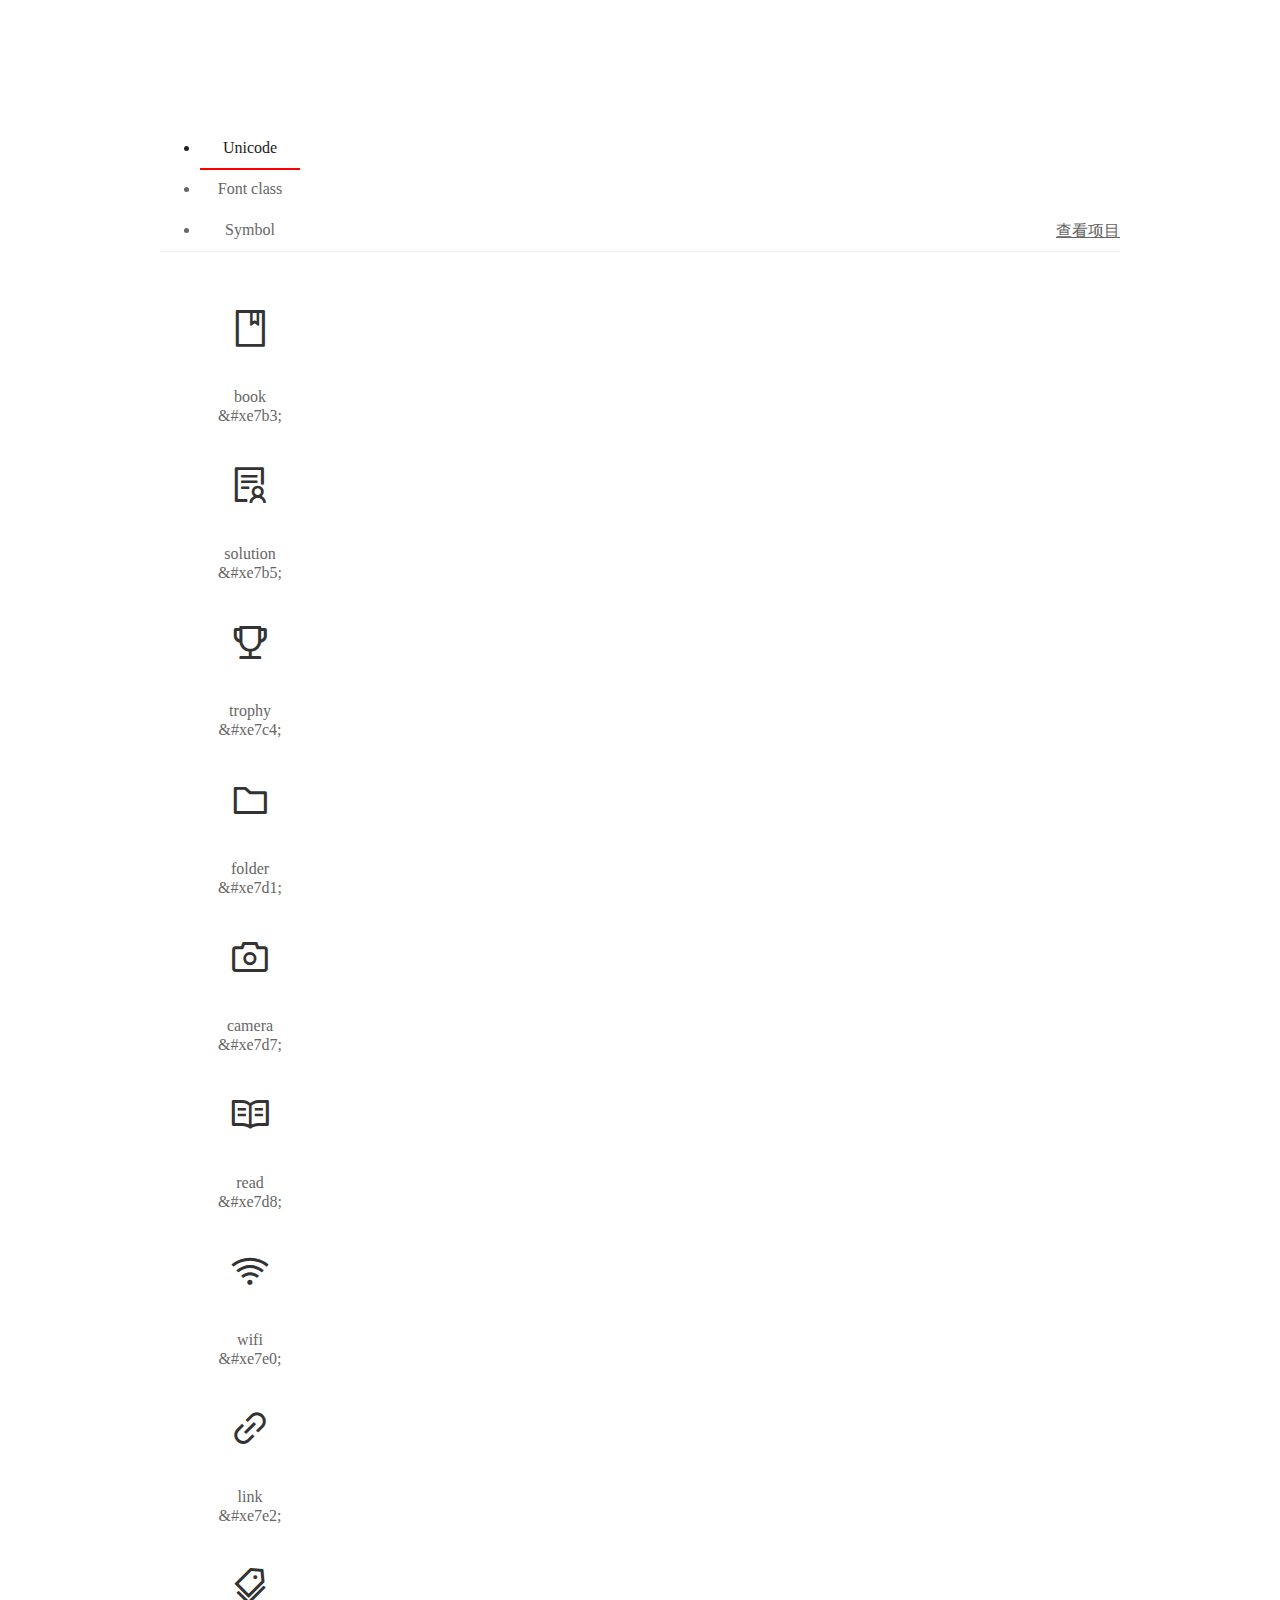
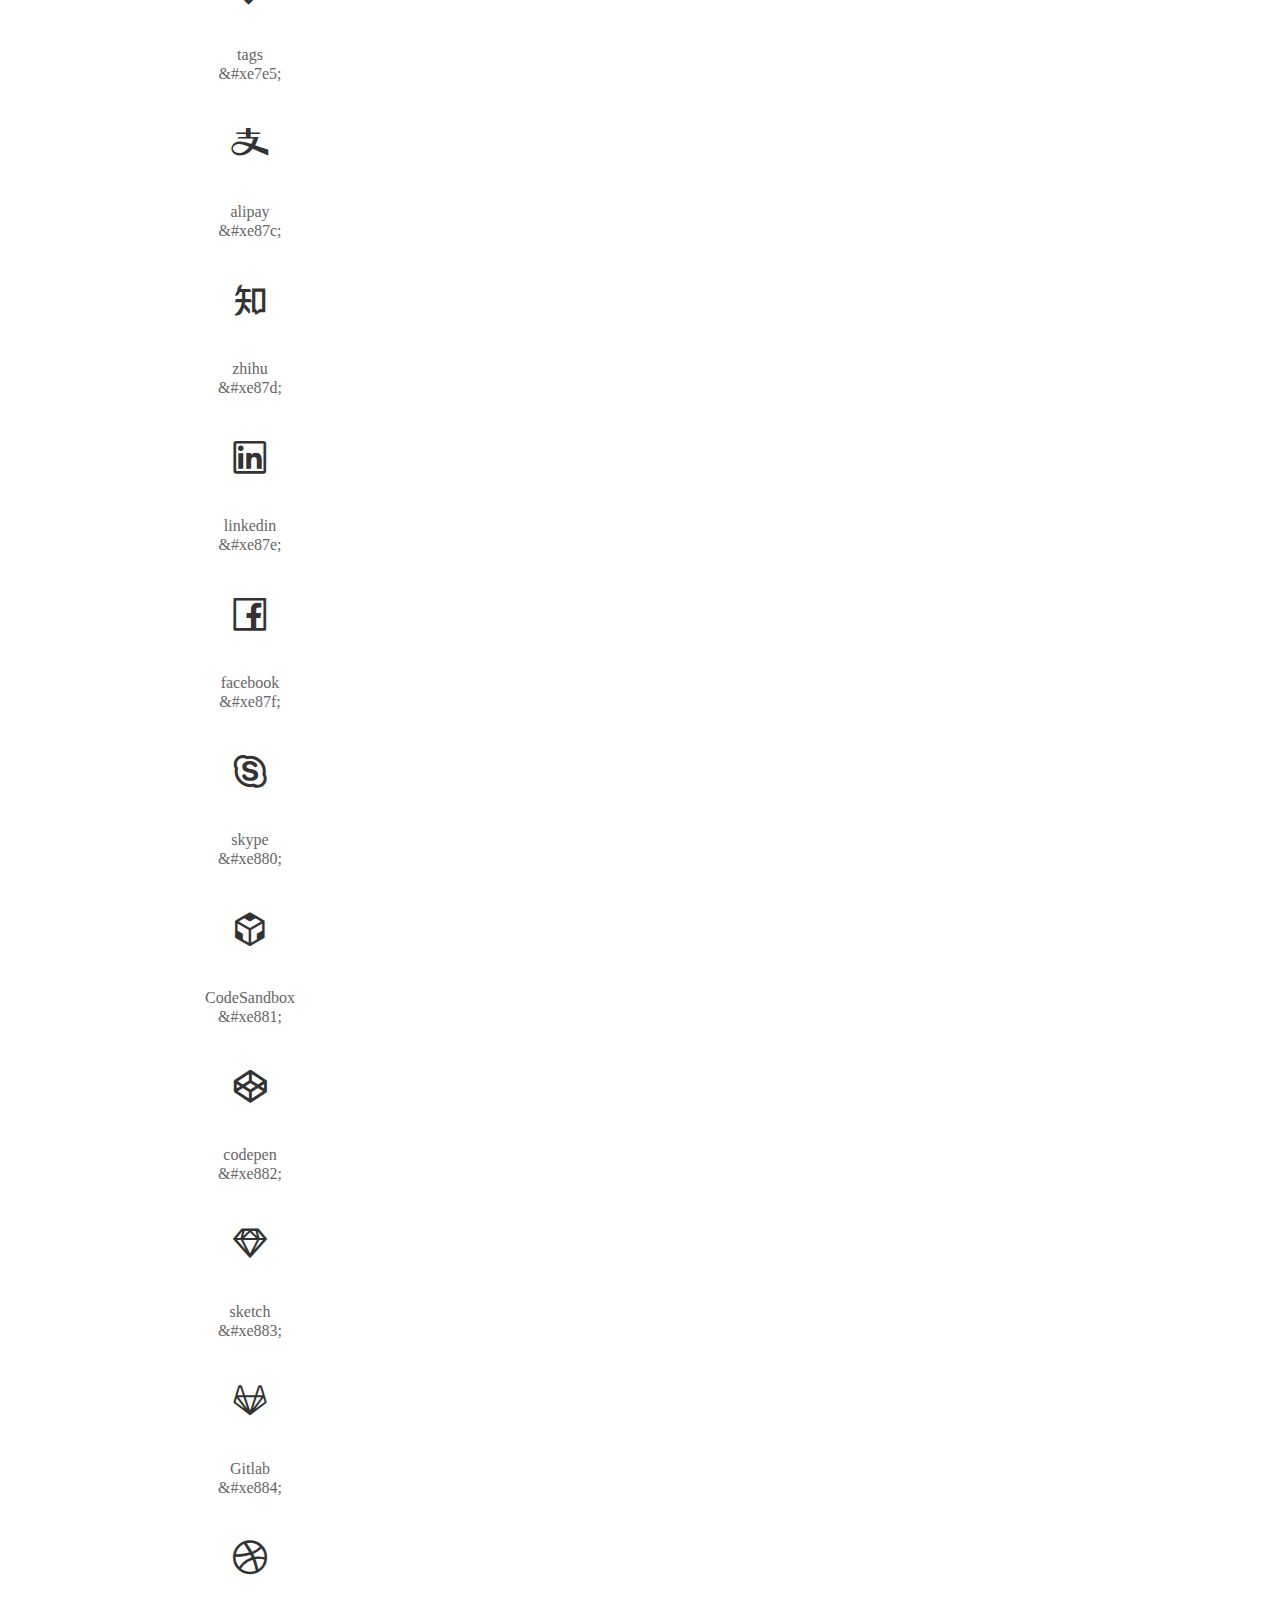
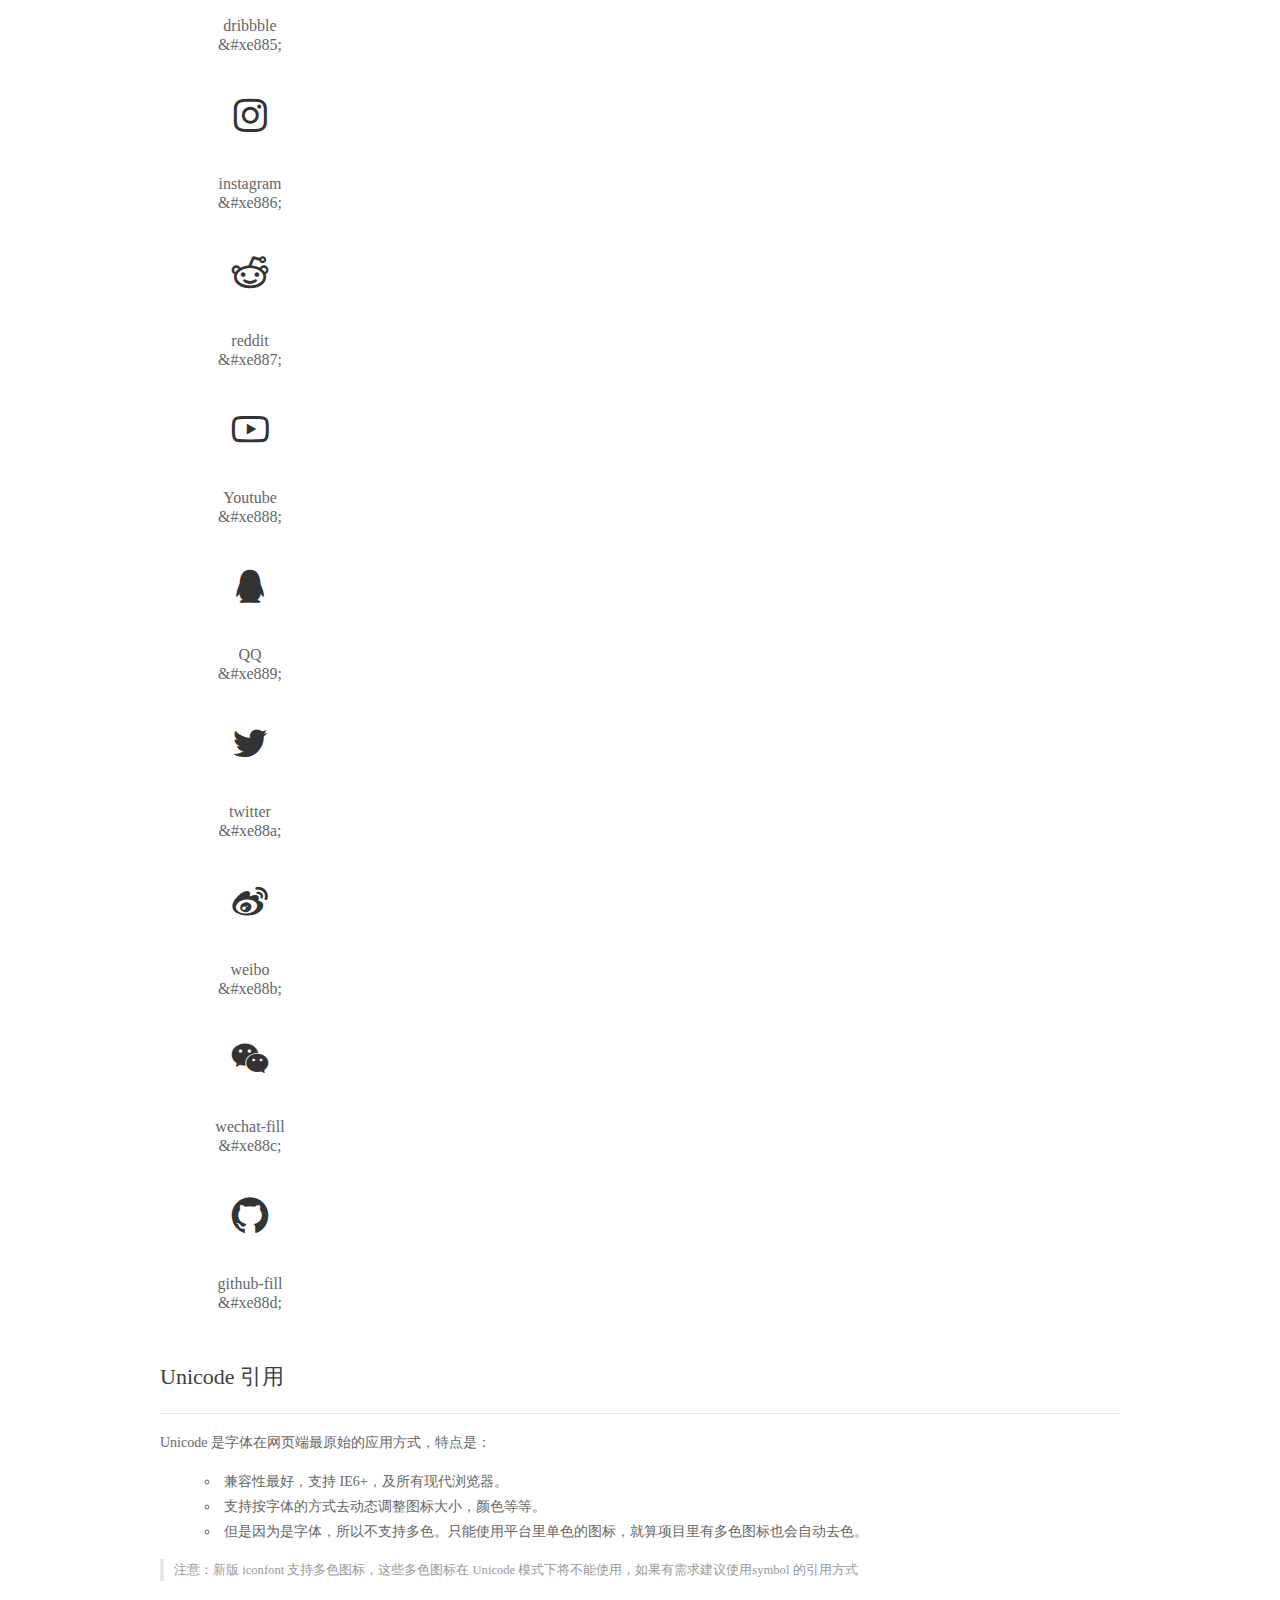
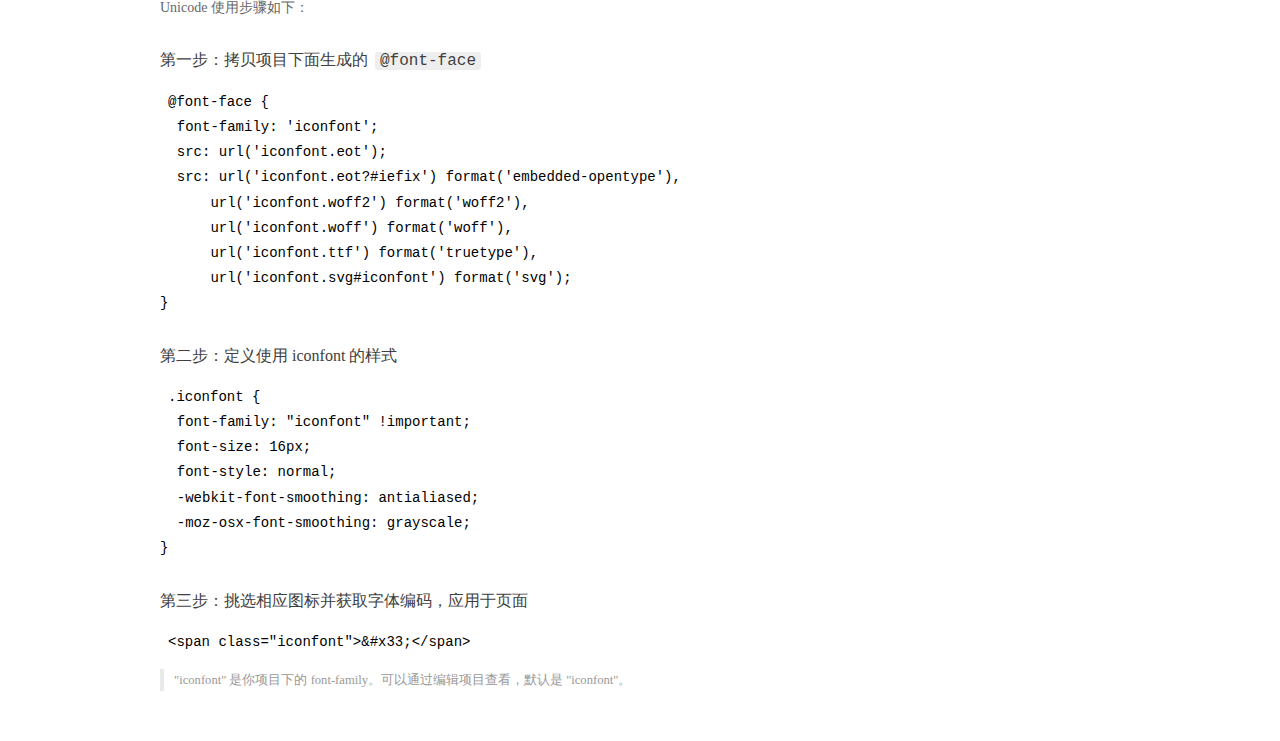
<file: fonts/iconfont/demo_index.html>
<!DOCTYPE html>
<html>
<head>
  <meta charset="utf-8"/>
  <title>IconFont Demo</title>
  <link rel="shortcut icon" href="https://gtms04.alicdn.com/tps/i4/TB1_oz6GVXXXXaFXpXXJDFnIXXX-64-64.ico" type="image/x-icon"/>
  <link rel="stylesheet" href="https://g.alicdn.com/thx/cube/1.3.2/cube.min.css">
  <link rel="stylesheet" href="demo.css">
  <link rel="stylesheet" href="iconfont.css">
  <script src="iconfont.js"></script>
  <!-- jQuery -->
  <script src="https://a1.alicdn.com/oss/uploads/2018/12/26/7bfddb60-08e8-11e9-9b04-53e73bb6408b.js"></script>
  <!-- 代码高亮 -->
  <script src="https://a1.alicdn.com/oss/uploads/2018/12/26/a3f714d0-08e6-11e9-8a15-ebf944d7534c.js"></script>
<meta name="generator" content="Hexo 4.2.0"></head>
<body>
  <div class="main">
    <h1 class="logo"><a href="https://www.iconfont.cn/" title="iconfont 首页" target="_blank">&#xe86b;</a></h1>
    <div class="nav-tabs">
      <ul id="tabs" class="dib-box">
        <li class="dib active"><span>Unicode</span></li>
        <li class="dib"><span>Font class</span></li>
        <li class="dib"><span>Symbol</span></li>
      </ul>
      
      <a href="https://www.iconfont.cn/manage/index?manage_type=myprojects&projectId=1232073" target="_blank" class="nav-more">查看项目</a>
      
    </div>
    <div class="tab-container">
      <div class="content unicode" style="display: block;">
          <ul class="icon_lists dib-box">
          
            <li class="dib">
              <span class="icon iconfont">&#xe7b3;</span>
                <div class="name">book</div>
                <div class="code-name">&amp;#xe7b3;</div>
              </li>
          
            <li class="dib">
              <span class="icon iconfont">&#xe7b5;</span>
                <div class="name">solution</div>
                <div class="code-name">&amp;#xe7b5;</div>
              </li>
          
            <li class="dib">
              <span class="icon iconfont">&#xe7c4;</span>
                <div class="name">trophy</div>
                <div class="code-name">&amp;#xe7c4;</div>
              </li>
          
            <li class="dib">
              <span class="icon iconfont">&#xe7d1;</span>
                <div class="name">folder</div>
                <div class="code-name">&amp;#xe7d1;</div>
              </li>
          
            <li class="dib">
              <span class="icon iconfont">&#xe7d7;</span>
                <div class="name">camera</div>
                <div class="code-name">&amp;#xe7d7;</div>
              </li>
          
            <li class="dib">
              <span class="icon iconfont">&#xe7d8;</span>
                <div class="name">read</div>
                <div class="code-name">&amp;#xe7d8;</div>
              </li>
          
            <li class="dib">
              <span class="icon iconfont">&#xe7e0;</span>
                <div class="name">wifi</div>
                <div class="code-name">&amp;#xe7e0;</div>
              </li>
          
            <li class="dib">
              <span class="icon iconfont">&#xe7e2;</span>
                <div class="name">link</div>
                <div class="code-name">&amp;#xe7e2;</div>
              </li>
          
            <li class="dib">
              <span class="icon iconfont">&#xe7e5;</span>
                <div class="name">tags</div>
                <div class="code-name">&amp;#xe7e5;</div>
              </li>
          
            <li class="dib">
              <span class="icon iconfont">&#xe87c;</span>
                <div class="name">alipay</div>
                <div class="code-name">&amp;#xe87c;</div>
              </li>
          
            <li class="dib">
              <span class="icon iconfont">&#xe87d;</span>
                <div class="name">zhihu</div>
                <div class="code-name">&amp;#xe87d;</div>
              </li>
          
            <li class="dib">
              <span class="icon iconfont">&#xe87e;</span>
                <div class="name">linkedin</div>
                <div class="code-name">&amp;#xe87e;</div>
              </li>
          
            <li class="dib">
              <span class="icon iconfont">&#xe87f;</span>
                <div class="name">facebook</div>
                <div class="code-name">&amp;#xe87f;</div>
              </li>
          
            <li class="dib">
              <span class="icon iconfont">&#xe880;</span>
                <div class="name">skype</div>
                <div class="code-name">&amp;#xe880;</div>
              </li>
          
            <li class="dib">
              <span class="icon iconfont">&#xe881;</span>
                <div class="name">CodeSandbox</div>
                <div class="code-name">&amp;#xe881;</div>
              </li>
          
            <li class="dib">
              <span class="icon iconfont">&#xe882;</span>
                <div class="name">codepen</div>
                <div class="code-name">&amp;#xe882;</div>
              </li>
          
            <li class="dib">
              <span class="icon iconfont">&#xe883;</span>
                <div class="name">sketch</div>
                <div class="code-name">&amp;#xe883;</div>
              </li>
          
            <li class="dib">
              <span class="icon iconfont">&#xe884;</span>
                <div class="name">Gitlab</div>
                <div class="code-name">&amp;#xe884;</div>
              </li>
          
            <li class="dib">
              <span class="icon iconfont">&#xe885;</span>
                <div class="name">dribbble</div>
                <div class="code-name">&amp;#xe885;</div>
              </li>
          
            <li class="dib">
              <span class="icon iconfont">&#xe886;</span>
                <div class="name">instagram</div>
                <div class="code-name">&amp;#xe886;</div>
              </li>
          
            <li class="dib">
              <span class="icon iconfont">&#xe887;</span>
                <div class="name">reddit</div>
                <div class="code-name">&amp;#xe887;</div>
              </li>
          
            <li class="dib">
              <span class="icon iconfont">&#xe888;</span>
                <div class="name">Youtube</div>
                <div class="code-name">&amp;#xe888;</div>
              </li>
          
            <li class="dib">
              <span class="icon iconfont">&#xe889;</span>
                <div class="name">QQ</div>
                <div class="code-name">&amp;#xe889;</div>
              </li>
          
            <li class="dib">
              <span class="icon iconfont">&#xe88a;</span>
                <div class="name">twitter</div>
                <div class="code-name">&amp;#xe88a;</div>
              </li>
          
            <li class="dib">
              <span class="icon iconfont">&#xe88b;</span>
                <div class="name">weibo</div>
                <div class="code-name">&amp;#xe88b;</div>
              </li>
          
            <li class="dib">
              <span class="icon iconfont">&#xe88c;</span>
                <div class="name">wechat-fill</div>
                <div class="code-name">&amp;#xe88c;</div>
              </li>
          
            <li class="dib">
              <span class="icon iconfont">&#xe88d;</span>
                <div class="name">github-fill</div>
                <div class="code-name">&amp;#xe88d;</div>
              </li>
          
          </ul>
          <div class="article markdown">
          <h2 id="unicode-">Unicode 引用</h2>
          <hr>

          <p>Unicode 是字体在网页端最原始的应用方式，特点是：</p>
          <ul>
            <li>兼容性最好，支持 IE6+，及所有现代浏览器。</li>
            <li>支持按字体的方式去动态调整图标大小，颜色等等。</li>
            <li>但是因为是字体，所以不支持多色。只能使用平台里单色的图标，就算项目里有多色图标也会自动去色。</li>
          </ul>
          <blockquote>
            <p>注意：新版 iconfont 支持多色图标，这些多色图标在 Unicode 模式下将不能使用，如果有需求建议使用symbol 的引用方式</p>
          </blockquote>
          <p>Unicode 使用步骤如下：</p>
          <h3 id="-font-face">第一步：拷贝项目下面生成的 <code>@font-face</code></h3>
<pre><code class="language-css"
>@font-face {
  font-family: 'iconfont';
  src: url('iconfont.eot');
  src: url('iconfont.eot?#iefix') format('embedded-opentype'),
      url('iconfont.woff2') format('woff2'),
      url('iconfont.woff') format('woff'),
      url('iconfont.ttf') format('truetype'),
      url('iconfont.svg#iconfont') format('svg');
}
</code></pre>
          <h3 id="-iconfont-">第二步：定义使用 iconfont 的样式</h3>
<pre><code class="language-css"
>.iconfont {
  font-family: "iconfont" !important;
  font-size: 16px;
  font-style: normal;
  -webkit-font-smoothing: antialiased;
  -moz-osx-font-smoothing: grayscale;
}
</code></pre>
          <h3 id="-">第三步：挑选相应图标并获取字体编码，应用于页面</h3>
<pre>
<code class="language-html"
>&lt;span class="iconfont"&gt;&amp;#x33;&lt;/span&gt;
</code></pre>
          <blockquote>
            <p>"iconfont" 是你项目下的 font-family。可以通过编辑项目查看，默认是 "iconfont"。</p>
          </blockquote>
          </div>
      </div>
      <div class="content font-class">
        <ul class="icon_lists dib-box">
          
          <li class="dib">
            <span class="icon iconfont icon-publish"></span>
            <div class="name">
              book
            </div>
            <div class="code-name">.icon-publish
            </div>
          </li>
          
          <li class="dib">
            <span class="icon iconfont icon-resume"></span>
            <div class="name">
              solution
            </div>
            <div class="code-name">.icon-resume
            </div>
          </li>
          
          <li class="dib">
            <span class="icon iconfont icon-trophy"></span>
            <div class="name">
              trophy
            </div>
            <div class="code-name">.icon-trophy
            </div>
          </li>
          
          <li class="dib">
            <span class="icon iconfont icon-category"></span>
            <div class="name">
              folder
            </div>
            <div class="code-name">.icon-category
            </div>
          </li>
          
          <li class="dib">
            <span class="icon iconfont icon-gallary"></span>
            <div class="name">
              camera
            </div>
            <div class="code-name">.icon-gallary
            </div>
          </li>
          
          <li class="dib">
            <span class="icon iconfont icon-blog"></span>
            <div class="name">
              read
            </div>
            <div class="code-name">.icon-blog
            </div>
          </li>
          
          <li class="dib">
            <span class="icon iconfont icon-rss"></span>
            <div class="name">
              wifi
            </div>
            <div class="code-name">.icon-rss
            </div>
          </li>
          
          <li class="dib">
            <span class="icon iconfont icon-link"></span>
            <div class="name">
              link
            </div>
            <div class="code-name">.icon-link
            </div>
          </li>
          
          <li class="dib">
            <span class="icon iconfont icon-tags"></span>
            <div class="name">
              tags
            </div>
            <div class="code-name">.icon-tags
            </div>
          </li>
          
          <li class="dib">
            <span class="icon iconfont icon-alipay"></span>
            <div class="name">
              alipay
            </div>
            <div class="code-name">.icon-alipay
            </div>
          </li>
          
          <li class="dib">
            <span class="icon iconfont icon-zhihu"></span>
            <div class="name">
              zhihu
            </div>
            <div class="code-name">.icon-zhihu
            </div>
          </li>
          
          <li class="dib">
            <span class="icon iconfont icon-linkedin"></span>
            <div class="name">
              linkedin
            </div>
            <div class="code-name">.icon-linkedin
            </div>
          </li>
          
          <li class="dib">
            <span class="icon iconfont icon-facebook"></span>
            <div class="name">
              facebook
            </div>
            <div class="code-name">.icon-facebook
            </div>
          </li>
          
          <li class="dib">
            <span class="icon iconfont icon-skype"></span>
            <div class="name">
              skype
            </div>
            <div class="code-name">.icon-skype
            </div>
          </li>
          
          <li class="dib">
            <span class="icon iconfont icon-codesandbox"></span>
            <div class="name">
              CodeSandbox
            </div>
            <div class="code-name">.icon-codesandbox
            </div>
          </li>
          
          <li class="dib">
            <span class="icon iconfont icon-codepen"></span>
            <div class="name">
              codepen
            </div>
            <div class="code-name">.icon-codepen
            </div>
          </li>
          
          <li class="dib">
            <span class="icon iconfont icon-sketch"></span>
            <div class="name">
              sketch
            </div>
            <div class="code-name">.icon-sketch
            </div>
          </li>
          
          <li class="dib">
            <span class="icon iconfont icon-gitlab"></span>
            <div class="name">
              Gitlab
            </div>
            <div class="code-name">.icon-gitlab
            </div>
          </li>
          
          <li class="dib">
            <span class="icon iconfont icon-dribbble"></span>
            <div class="name">
              dribbble
            </div>
            <div class="code-name">.icon-dribbble
            </div>
          </li>
          
          <li class="dib">
            <span class="icon iconfont icon-instagram"></span>
            <div class="name">
              instagram
            </div>
            <div class="code-name">.icon-instagram
            </div>
          </li>
          
          <li class="dib">
            <span class="icon iconfont icon-reddit"></span>
            <div class="name">
              reddit
            </div>
            <div class="code-name">.icon-reddit
            </div>
          </li>
          
          <li class="dib">
            <span class="icon iconfont icon-youtube"></span>
            <div class="name">
              Youtube
            </div>
            <div class="code-name">.icon-youtube
            </div>
          </li>
          
          <li class="dib">
            <span class="icon iconfont icon-qq"></span>
            <div class="name">
              QQ
            </div>
            <div class="code-name">.icon-qq
            </div>
          </li>
          
          <li class="dib">
            <span class="icon iconfont icon-twitter"></span>
            <div class="name">
              twitter
            </div>
            <div class="code-name">.icon-twitter
            </div>
          </li>
          
          <li class="dib">
            <span class="icon iconfont icon-weibo"></span>
            <div class="name">
              weibo
            </div>
            <div class="code-name">.icon-weibo
            </div>
          </li>
          
          <li class="dib">
            <span class="icon iconfont icon-wechat"></span>
            <div class="name">
              wechat-fill
            </div>
            <div class="code-name">.icon-wechat
            </div>
          </li>
          
          <li class="dib">
            <span class="icon iconfont icon-github"></span>
            <div class="name">
              github-fill
            </div>
            <div class="code-name">.icon-github
            </div>
          </li>
          
        </ul>
        <div class="article markdown">
        <h2 id="font-class-">font-class 引用</h2>
        <hr>

        <p>font-class 是 Unicode 使用方式的一种变种，主要是解决 Unicode 书写不直观，语意不明确的问题。</p>
        <p>与 Unicode 使用方式相比，具有如下特点：</p>
        <ul>
          <li>兼容性良好，支持 IE8+，及所有现代浏览器。</li>
          <li>相比于 Unicode 语意明确，书写更直观。可以很容易分辨这个 icon 是什么。</li>
          <li>因为使用 class 来定义图标，所以当要替换图标时，只需要修改 class 里面的 Unicode 引用。</li>
          <li>不过因为本质上还是使用的字体，所以多色图标还是不支持的。</li>
        </ul>
        <p>使用步骤如下：</p>
        <h3 id="-fontclass-">第一步：引入项目下面生成的 fontclass 代码：</h3>
<pre><code class="language-html">&lt;link rel="stylesheet" href="./iconfont.css"&gt;
</code></pre>
        <h3 id="-">第二步：挑选相应图标并获取类名，应用于页面：</h3>
<pre><code class="language-html">&lt;span class="iconfont icon-xxx"&gt;&lt;/span&gt;
</code></pre>
        <blockquote>
          <p>"
            iconfont" 是你项目下的 font-family。可以通过编辑项目查看，默认是 "iconfont"。</p>
        </blockquote>
      </div>
      </div>
      <div class="content symbol">
          <ul class="icon_lists dib-box">
          
            <li class="dib">
                <svg class="icon svg-icon" aria-hidden="true">
                  <use xlink:href="#icon-publish"></use>
                </svg>
                <div class="name">book</div>
                <div class="code-name">#icon-publish</div>
            </li>
          
            <li class="dib">
                <svg class="icon svg-icon" aria-hidden="true">
                  <use xlink:href="#icon-resume"></use>
                </svg>
                <div class="name">solution</div>
                <div class="code-name">#icon-resume</div>
            </li>
          
            <li class="dib">
                <svg class="icon svg-icon" aria-hidden="true">
                  <use xlink:href="#icon-trophy"></use>
                </svg>
                <div class="name">trophy</div>
                <div class="code-name">#icon-trophy</div>
            </li>
          
            <li class="dib">
                <svg class="icon svg-icon" aria-hidden="true">
                  <use xlink:href="#icon-category"></use>
                </svg>
                <div class="name">folder</div>
                <div class="code-name">#icon-category</div>
            </li>
          
            <li class="dib">
                <svg class="icon svg-icon" aria-hidden="true">
                  <use xlink:href="#icon-gallary"></use>
                </svg>
                <div class="name">camera</div>
                <div class="code-name">#icon-gallary</div>
            </li>
          
            <li class="dib">
                <svg class="icon svg-icon" aria-hidden="true">
                  <use xlink:href="#icon-blog"></use>
                </svg>
                <div class="name">read</div>
                <div class="code-name">#icon-blog</div>
            </li>
          
            <li class="dib">
                <svg class="icon svg-icon" aria-hidden="true">
                  <use xlink:href="#icon-rss"></use>
                </svg>
                <div class="name">wifi</div>
                <div class="code-name">#icon-rss</div>
            </li>
          
            <li class="dib">
                <svg class="icon svg-icon" aria-hidden="true">
                  <use xlink:href="#icon-link"></use>
                </svg>
                <div class="name">link</div>
                <div class="code-name">#icon-link</div>
            </li>
          
            <li class="dib">
                <svg class="icon svg-icon" aria-hidden="true">
                  <use xlink:href="#icon-tags"></use>
                </svg>
                <div class="name">tags</div>
                <div class="code-name">#icon-tags</div>
            </li>
          
            <li class="dib">
                <svg class="icon svg-icon" aria-hidden="true">
                  <use xlink:href="#icon-alipay"></use>
                </svg>
                <div class="name">alipay</div>
                <div class="code-name">#icon-alipay</div>
            </li>
          
            <li class="dib">
                <svg class="icon svg-icon" aria-hidden="true">
                  <use xlink:href="#icon-zhihu"></use>
                </svg>
                <div class="name">zhihu</div>
                <div class="code-name">#icon-zhihu</div>
            </li>
          
            <li class="dib">
                <svg class="icon svg-icon" aria-hidden="true">
                  <use xlink:href="#icon-linkedin"></use>
                </svg>
                <div class="name">linkedin</div>
                <div class="code-name">#icon-linkedin</div>
            </li>
          
            <li class="dib">
                <svg class="icon svg-icon" aria-hidden="true">
                  <use xlink:href="#icon-facebook"></use>
                </svg>
                <div class="name">facebook</div>
                <div class="code-name">#icon-facebook</div>
            </li>
          
            <li class="dib">
                <svg class="icon svg-icon" aria-hidden="true">
                  <use xlink:href="#icon-skype"></use>
                </svg>
                <div class="name">skype</div>
                <div class="code-name">#icon-skype</div>
            </li>
          
            <li class="dib">
                <svg class="icon svg-icon" aria-hidden="true">
                  <use xlink:href="#icon-codesandbox"></use>
                </svg>
                <div class="name">CodeSandbox</div>
                <div class="code-name">#icon-codesandbox</div>
            </li>
          
            <li class="dib">
                <svg class="icon svg-icon" aria-hidden="true">
                  <use xlink:href="#icon-codepen"></use>
                </svg>
                <div class="name">codepen</div>
                <div class="code-name">#icon-codepen</div>
            </li>
          
            <li class="dib">
                <svg class="icon svg-icon" aria-hidden="true">
                  <use xlink:href="#icon-sketch"></use>
                </svg>
                <div class="name">sketch</div>
                <div class="code-name">#icon-sketch</div>
            </li>
          
            <li class="dib">
                <svg class="icon svg-icon" aria-hidden="true">
                  <use xlink:href="#icon-gitlab"></use>
                </svg>
                <div class="name">Gitlab</div>
                <div class="code-name">#icon-gitlab</div>
            </li>
          
            <li class="dib">
                <svg class="icon svg-icon" aria-hidden="true">
                  <use xlink:href="#icon-dribbble"></use>
                </svg>
                <div class="name">dribbble</div>
                <div class="code-name">#icon-dribbble</div>
            </li>
          
            <li class="dib">
                <svg class="icon svg-icon" aria-hidden="true">
                  <use xlink:href="#icon-instagram"></use>
                </svg>
                <div class="name">instagram</div>
                <div class="code-name">#icon-instagram</div>
            </li>
          
            <li class="dib">
                <svg class="icon svg-icon" aria-hidden="true">
                  <use xlink:href="#icon-reddit"></use>
                </svg>
                <div class="name">reddit</div>
                <div class="code-name">#icon-reddit</div>
            </li>
          
            <li class="dib">
                <svg class="icon svg-icon" aria-hidden="true">
                  <use xlink:href="#icon-youtube"></use>
                </svg>
                <div class="name">Youtube</div>
                <div class="code-name">#icon-youtube</div>
            </li>
          
            <li class="dib">
                <svg class="icon svg-icon" aria-hidden="true">
                  <use xlink:href="#icon-qq"></use>
                </svg>
                <div class="name">QQ</div>
                <div class="code-name">#icon-qq</div>
            </li>
          
            <li class="dib">
                <svg class="icon svg-icon" aria-hidden="true">
                  <use xlink:href="#icon-twitter"></use>
                </svg>
                <div class="name">twitter</div>
                <div class="code-name">#icon-twitter</div>
            </li>
          
            <li class="dib">
                <svg class="icon svg-icon" aria-hidden="true">
                  <use xlink:href="#icon-weibo"></use>
                </svg>
                <div class="name">weibo</div>
                <div class="code-name">#icon-weibo</div>
            </li>
          
            <li class="dib">
                <svg class="icon svg-icon" aria-hidden="true">
                  <use xlink:href="#icon-wechat"></use>
                </svg>
                <div class="name">wechat-fill</div>
                <div class="code-name">#icon-wechat</div>
            </li>
          
            <li class="dib">
                <svg class="icon svg-icon" aria-hidden="true">
                  <use xlink:href="#icon-github"></use>
                </svg>
                <div class="name">github-fill</div>
                <div class="code-name">#icon-github</div>
            </li>
          
          </ul>
          <div class="article markdown">
          <h2 id="symbol-">Symbol 引用</h2>
          <hr>

          <p>这是一种全新的使用方式，应该说这才是未来的主流，也是平台目前推荐的用法。相关介绍可以参考这篇<a href="">文章</a>
            这种用法其实是做了一个 SVG 的集合，与另外两种相比具有如下特点：</p>
          <ul>
            <li>支持多色图标了，不再受单色限制。</li>
            <li>通过一些技巧，支持像字体那样，通过 <code>font-size</code>, <code>color</code> 来调整样式。</li>
            <li>兼容性较差，支持 IE9+，及现代浏览器。</li>
            <li>浏览器渲染 SVG 的性能一般，还不如 png。</li>
          </ul>
          <p>使用步骤如下：</p>
          <h3 id="-symbol-">第一步：引入项目下面生成的 symbol 代码：</h3>
<pre><code class="language-html">&lt;script src="./iconfont.js"&gt;&lt;/script&gt;
</code></pre>
          <h3 id="-css-">第二步：加入通用 CSS 代码（引入一次就行）：</h3>
<pre><code class="language-html">&lt;style&gt;
.icon {
  width: 1em;
  height: 1em;
  vertical-align: -0.15em;
  fill: currentColor;
  overflow: hidden;
}
&lt;/style&gt;
</code></pre>
          <h3 id="-">第三步：挑选相应图标并获取类名，应用于页面：</h3>
<pre><code class="language-html">&lt;svg class="icon" aria-hidden="true"&gt;
  &lt;use xlink:href="#icon-xxx"&gt;&lt;/use&gt;
&lt;/svg&gt;
</code></pre>
          </div>
      </div>

    </div>
  </div>
  <script>
  $(document).ready(function () {
      $('.tab-container .content:first').show()

      $('#tabs li').click(function (e) {
        var tabContent = $('.tab-container .content')
        var index = $(this).index()

        if ($(this).hasClass('active')) {
          return
        } else {
          $('#tabs li').removeClass('active')
          $(this).addClass('active')

          tabContent.hide().eq(index).fadeIn()
        }
      })
    })
  </script>
</body>
</html>
</file>
<file: fonts/iconfont/demo.css>
/* Logo 字体 */
@font-face {
  font-family: "iconfont logo";
  src: url('https://at.alicdn.com/t/font_985780_km7mi63cihi.eot?t=1545807318834');
  src: url('https://at.alicdn.com/t/font_985780_km7mi63cihi.eot?t=1545807318834#iefix') format('embedded-opentype'),
    url('https://at.alicdn.com/t/font_985780_km7mi63cihi.woff?t=1545807318834') format('woff'),
    url('https://at.alicdn.com/t/font_985780_km7mi63cihi.ttf?t=1545807318834') format('truetype'),
    url('https://at.alicdn.com/t/font_985780_km7mi63cihi.svg?t=1545807318834#iconfont') format('svg');
}

.logo {
  font-family: "iconfont logo";
  font-size: 160px;
  font-style: normal;
  -webkit-font-smoothing: antialiased;
  -moz-osx-font-smoothing: grayscale;
}

/* tabs */
.nav-tabs {
  position: relative;
}

.nav-tabs .nav-more {
  position: absolute;
  right: 0;
  bottom: 0;
  height: 42px;
  line-height: 42px;
  color: #666;
}

#tabs {
  border-bottom: 1px solid #eee;
}

#tabs li {
  cursor: pointer;
  width: 100px;
  height: 40px;
  line-height: 40px;
  text-align: center;
  font-size: 16px;
  border-bottom: 2px solid transparent;
  position: relative;
  z-index: 1;
  margin-bottom: -1px;
  color: #666;
}


#tabs .active {
  border-bottom-color: #f00;
  color: #222;
}

.tab-container .content {
  display: none;
}

/* 页面布局 */
.main {
  padding: 30px 100px;
  width: 960px;
  margin: 0 auto;
}

.main .logo {
  color: #333;
  text-align: left;
  margin-bottom: 30px;
  line-height: 1;
  height: 110px;
  margin-top: -50px;
  overflow: hidden;
  *zoom: 1;
}

.main .logo a {
  font-size: 160px;
  color: #333;
}

.helps {
  margin-top: 40px;
}

.helps pre {
  padding: 20px;
  margin: 10px 0;
  border: solid 1px #e7e1cd;
  background-color: #fffdef;
  overflow: auto;
}

.icon_lists {
  width: 100% !important;
  overflow: hidden;
  *zoom: 1;
}

.icon_lists li {
  width: 100px;
  margin-bottom: 10px;
  margin-right: 20px;
  text-align: center;
  list-style: none !important;
  cursor: default;
}

.icon_lists li .code-name {
  line-height: 1.2;
}

.icon_lists .icon {
  display: block;
  height: 100px;
  line-height: 100px;
  font-size: 42px;
  margin: 10px auto;
  color: #333;
  -webkit-transition: font-size 0.25s linear, width 0.25s linear;
  -moz-transition: font-size 0.25s linear, width 0.25s linear;
  transition: font-size 0.25s linear, width 0.25s linear;
}

.icon_lists .icon:hover {
  font-size: 100px;
}

.icon_lists .svg-icon {
  /* 通过设置 font-size 来改变图标大小 */
  width: 1em;
  /* 图标和文字相邻时，垂直对齐 */
  vertical-align: -0.15em;
  /* 通过设置 color 来改变 SVG 的颜色/fill */
  fill: currentColor;
  /* path 和 stroke 溢出 viewBox 部分在 IE 下会显示
      normalize.css 中也包含这行 */
  overflow: hidden;
}

.icon_lists li .name,
.icon_lists li .code-name {
  color: #666;
}

/* markdown 样式 */
.markdown {
  color: #666;
  font-size: 14px;
  line-height: 1.8;
}

.highlight {
  line-height: 1.5;
}

.markdown img {
  vertical-align: middle;
  max-width: 100%;
}

.markdown h1 {
  color: #404040;
  font-weight: 500;
  line-height: 40px;
  margin-bottom: 24px;
}

.markdown h2,
.markdown h3,
.markdown h4,
.markdown h5,
.markdown h6 {
  color: #404040;
  margin: 1.6em 0 0.6em 0;
  font-weight: 500;
  clear: both;
}

.markdown h1 {
  font-size: 28px;
}

.markdown h2 {
  font-size: 22px;
}

.markdown h3 {
  font-size: 16px;
}

.markdown h4 {
  font-size: 14px;
}

.markdown h5 {
  font-size: 12px;
}

.markdown h6 {
  font-size: 12px;
}

.markdown hr {
  height: 1px;
  border: 0;
  background: #e9e9e9;
  margin: 16px 0;
  clear: both;
}

.markdown p {
  margin: 1em 0;
}

.markdown>p,
.markdown>blockquote,
.markdown>.highlight,
.markdown>ol,
.markdown>ul {
  width: 80%;
}

.markdown ul>li {
  list-style: circle;
}

.markdown>ul li,
.markdown blockquote ul>li {
  margin-left: 20px;
  padding-left: 4px;
}

.markdown>ul li p,
.markdown>ol li p {
  margin: 0.6em 0;
}

.markdown ol>li {
  list-style: decimal;
}

.markdown>ol li,
.markdown blockquote ol>li {
  margin-left: 20px;
  padding-left: 4px;
}

.markdown code {
  margin: 0 3px;
  padding: 0 5px;
  background: #eee;
  border-radius: 3px;
}

.markdown strong,
.markdown b {
  font-weight: 600;
}

.markdown>table {
  border-collapse: collapse;
  border-spacing: 0px;
  empty-cells: show;
  border: 1px solid #e9e9e9;
  width: 95%;
  margin-bottom: 24px;
}

.markdown>table th {
  white-space: nowrap;
  color: #333;
  font-weight: 600;
}

.markdown>table th,
.markdown>table td {
  border: 1px solid #e9e9e9;
  padding: 8px 16px;
  text-align: left;
}

.markdown>table th {
  background: #F7F7F7;
}

.markdown blockquote {
  font-size: 90%;
  color: #999;
  border-left: 4px solid #e9e9e9;
  padding-left: 0.8em;
  margin: 1em 0;
}

.markdown blockquote p {
  margin: 0;
}

.markdown .anchor {
  opacity: 0;
  transition: opacity 0.3s ease;
  margin-left: 8px;
}

.markdown .waiting {
  color: #ccc;
}

.markdown h1:hover .anchor,
.markdown h2:hover .anchor,
.markdown h3:hover .anchor,
.markdown h4:hover .anchor,
.markdown h5:hover .anchor,
.markdown h6:hover .anchor {
  opacity: 1;
  display: inline-block;
}

.markdown>br,
.markdown>p>br {
  clear: both;
}


.hljs {
  display: block;
  background: white;
  padding: 0.5em;
  color: #333333;
  overflow-x: auto;
}

.hljs-comment,
.hljs-meta {
  color: #969896;
}

.hljs-string,
.hljs-variable,
.hljs-template-variable,
.hljs-strong,
.hljs-emphasis,
.hljs-quote {
  color: #df5000;
}

.hljs-keyword,
.hljs-selector-tag,
.hljs-type {
  color: #a71d5d;
}

.hljs-literal,
.hljs-symbol,
.hljs-bullet,
.hljs-attribute {
  color: #0086b3;
}

.hljs-section,
.hljs-name {
  color: #63a35c;
}

.hljs-tag {
  color: #333333;
}

.hljs-title,
.hljs-attr,
.hljs-selector-id,
.hljs-selector-class,
.hljs-selector-attr,
.hljs-selector-pseudo {
  color: #795da3;
}

.hljs-addition {
  color: #55a532;
  background-color: #eaffea;
}

.hljs-deletion {
  color: #bd2c00;
  background-color: #ffecec;
}

.hljs-link {
  text-decoration: underline;
}

/* 代码高亮 */
/* PrismJS 1.15.0
https://prismjs.com/download.html#themes=prism&languages=markup+css+clike+javascript */
/**
 * prism.js default theme for JavaScript, CSS and HTML
 * Based on dabblet (http://dabblet.com)
 * @author Lea Verou
 */
code[class*="language-"],
pre[class*="language-"] {
  color: black;
  background: none;
  text-shadow: 0 1px white;
  font-family: Consolas, Monaco, 'Andale Mono', 'Ubuntu Mono', monospace;
  text-align: left;
  white-space: pre;
  word-spacing: normal;
  word-break: normal;
  word-wrap: normal;
  line-height: 1.5;

  -moz-tab-size: 4;
  -o-tab-size: 4;
  tab-size: 4;

  -webkit-hyphens: none;
  -moz-hyphens: none;
  -ms-hyphens: none;
  hyphens: none;
}

pre[class*="language-"]::-moz-selection,
pre[class*="language-"] ::-moz-selection,
code[class*="language-"]::-moz-selection,
code[class*="language-"] ::-moz-selection {
  text-shadow: none;
  background: #b3d4fc;
}

pre[class*="language-"]::selection,
pre[class*="language-"] ::selection,
code[class*="language-"]::selection,
code[class*="language-"] ::selection {
  text-shadow: none;
  background: #b3d4fc;
}

@media print {

  code[class*="language-"],
  pre[class*="language-"] {
    text-shadow: none;
  }
}

/* Code blocks */
pre[class*="language-"] {
  padding: 1em;
  margin: .5em 0;
  overflow: auto;
}

:not(pre)>code[class*="language-"],
pre[class*="language-"] {
  background: #f5f2f0;
}

/* Inline code */
:not(pre)>code[class*="language-"] {
  padding: .1em;
  border-radius: .3em;
  white-space: normal;
}

.token.comment,
.token.prolog,
.token.doctype,
.token.cdata {
  color: slategray;
}

.token.punctuation {
  color: #999;
}

.namespace {
  opacity: .7;
}

.token.property,
.token.tag,
.token.boolean,
.token.number,
.token.constant,
.token.symbol,
.token.deleted {
  color: #905;
}

.token.selector,
.token.attr-name,
.token.string,
.token.char,
.token.builtin,
.token.inserted {
  color: #690;
}

.token.operator,
.token.entity,
.token.url,
.language-css .token.string,
.style .token.string {
  color: #9a6e3a;
  background: hsla(0, 0%, 100%, .5);
}

.token.atrule,
.token.attr-value,
.token.keyword {
  color: #07a;
}

.token.function,
.token.class-name {
  color: #DD4A68;
}

.token.regex,
.token.important,
.token.variable {
  color: #e90;
}

.token.important,
.token.bold {
  font-weight: bold;
}

.token.italic {
  font-style: italic;
}

.token.entity {
  cursor: help;
}
</file>
<file: fonts/iconfont/iconfont.css>
@font-face {font-family: "iconfont";
  src: url('iconfont/iconfont.eot?t=1559842184425'); /* IE9 */
  src: url('iconfont/iconfont.eot?t=1559842184425#iefix') format('embedded-opentype'), /* IE6-IE8 */
  url('[data-uri]') format('woff2'),
  url('iconfont/iconfont.woff?t=1559842184425') format('woff'),
  url('iconfont/iconfont.ttf?t=1559842184425') format('truetype'), /* chrome, firefox, opera, Safari, Android, iOS 4.2+ */
  url('iconfont/iconfont.svg?t=1559842184425#iconfont') format('svg'); /* iOS 4.1- */
}

.iconfont {
  font-family: "iconfont" !important;
  font-size: 16px;
  font-style: normal;
  -webkit-font-smoothing: antialiased;
  -moz-osx-font-smoothing: grayscale;
}

.icon-publish:before {
  content: "\e7b3";
}

.icon-resume:before {
  content: "\e7b5";
}

.icon-trophy:before {
  content: "\e7c4";
}

.icon-category:before {
  content: "\e7d1";
}

.icon-gallary:before {
  content: "\e7d7";
}

.icon-blog:before {
  content: "\e7d8";
}

.icon-rss:before {
  content: "\e7e0";
}

.icon-link:before {
  content: "\e7e2";
}

.icon-tags:before {
  content: "\e7e5";
}

.icon-alipay:before {
  content: "\e87c";
}

.icon-zhihu:before {
  content: "\e87d";
}

.icon-linkedin:before {
  content: "\e87e";
}

.icon-facebook:before {
  content: "\e87f";
}

.icon-skype:before {
  content: "\e880";
}

.icon-codesandbox:before {
  content: "\e881";
}

.icon-codepen:before {
  content: "\e882";
}

.icon-sketch:before {
  content: "\e883";
}

.icon-gitlab:before {
  content: "\e884";
}

.icon-dribbble:before {
  content: "\e885";
}

.icon-instagram:before {
  content: "\e886";
}

.icon-reddit:before {
  content: "\e887";
}

.icon-youtube:before {
  content: "\e888";
}

.icon-qq:before {
  content: "\e889";
}

.icon-twitter:before {
  content: "\e88a";
}

.icon-weibo:before {
  content: "\e88b";
}

.icon-wechat:before {
  content: "\e88c";
}

.icon-github:before {
  content: "\e88d";
}
</file>
